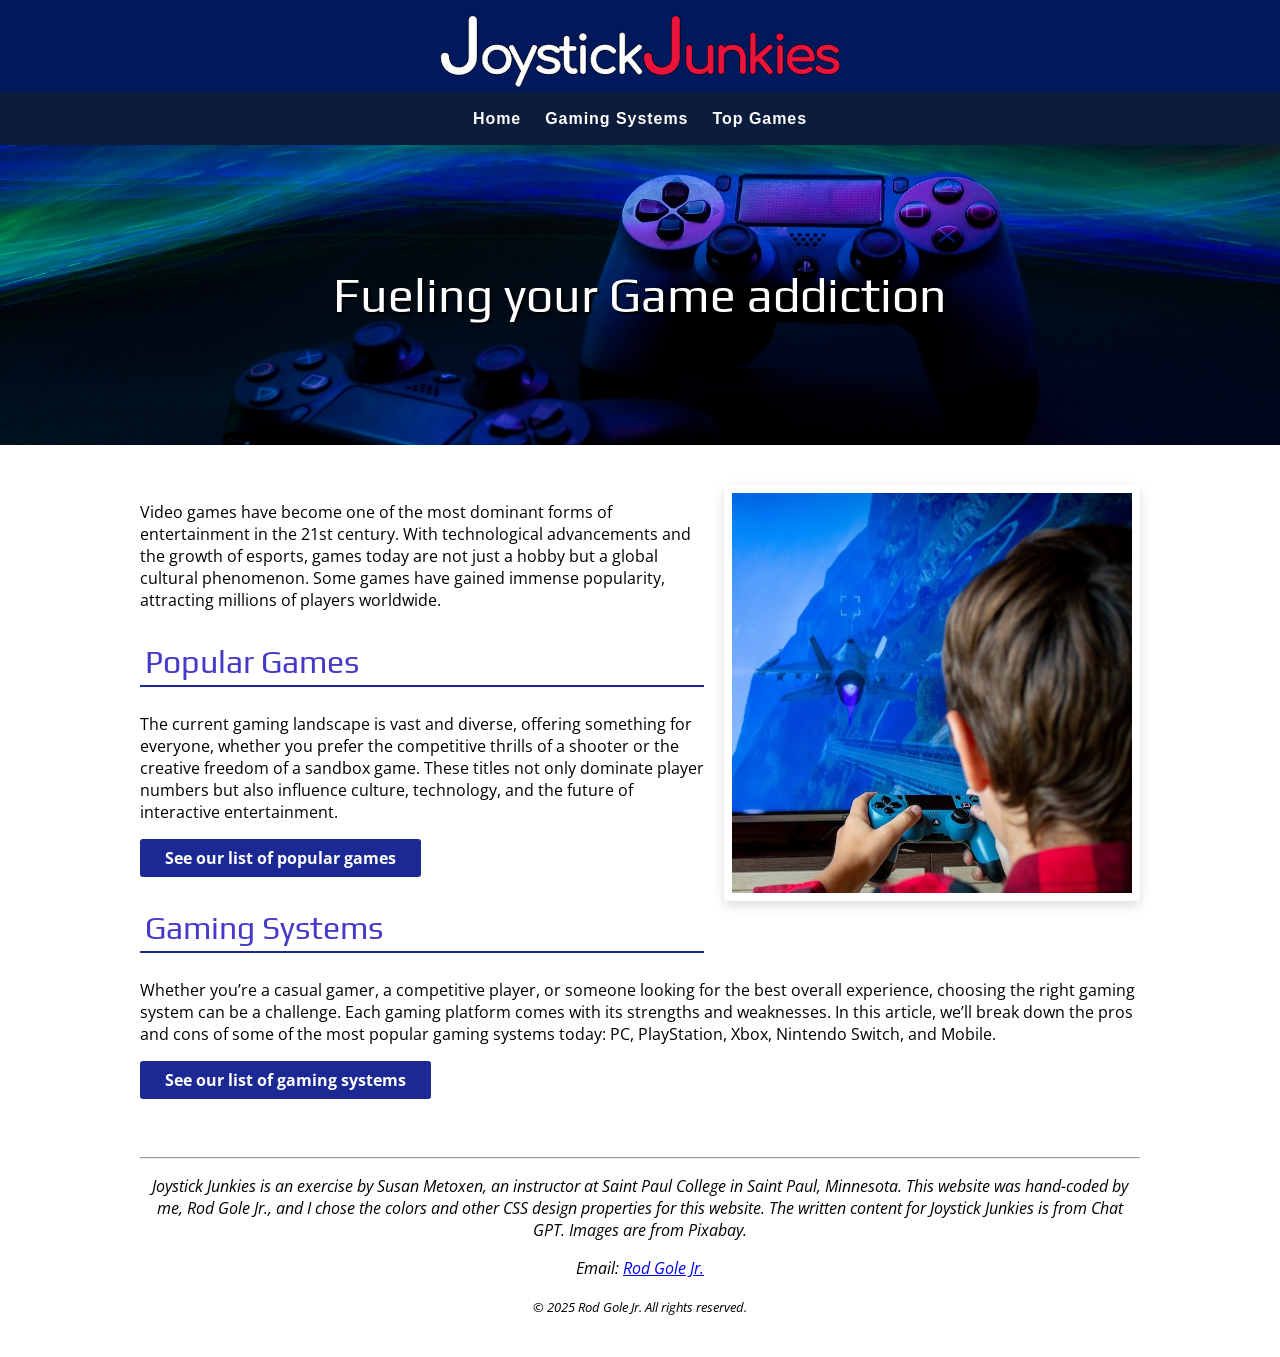
<file: joystick-junkies-starter-package 2/index.html>
<!DOCTYPE html>
<html lang="en">

<head>
    <meta charset="UTF-8">
    <meta name="viewport" content="width=device-width, initial-scale=1.0">
    <title>Game-list</title>
    <link rel="stylesheet" href="style.css">
    <link rel="stylesheet" type="image/x-icon" href="favicon.ico">
</head>

<body>

    <header>
        <a href="index.html">
            <img src="images/logo.png" alt="Joystick Junkies Logo" width="400" height="72" class="logo">
        </a>
    </header>

    <nav>
        <ul>
            <li><a href="index.html">Home</a></li>
            <li><a href="gaming-systems.html">Gaming Systems</a></li>
            <li><a href="game-list.html">Top Games</a></li>
        </ul>
    </nav>

    <div class="home-hero">
        <h1>Fueling your Game addiction</h1>
    </div>

    <main>
        <img src="images/gamer1.jpg" alt="Gamer playing video game" height="600px" width="600px" class="float-right">

        <p>Video games have become one of the most dominant forms of entertainment in the 21st century. With
            technological advancements and the growth of esports, games today are not just a hobby but a global cultural phenomenon.
            Some games have gained immense popularity, attracting millions of players worldwide.</p>

        <h2>Popular Games</h2>

        <p>The current gaming landscape is vast and diverse, offering something for everyone, whether you prefer the
            competitive thrills of a shooter or the creative freedom of a sandbox game. These titles not only dominate
            player numbers but also influence culture, technology, and the future of interactive entertainment.</p>

        <a href="game-list.html" class="button-design">See our list of popular games</a>

        <h2>Gaming Systems</h2>

        <p>Whether you’re a casual gamer, a competitive player, or someone looking for the best overall experience,
            choosing the right gaming system can be a challenge. Each gaming platform comes with its strengths and
            weaknesses. In this article, we’ll break down the pros and cons of some of the most popular gaming systems
            today: PC, PlayStation, Xbox, Nintendo Switch, and Mobile.</p>

        <a href="game-list.html" class="button-design">See our list of gaming systems</a>

    </main>

    <footer>
        <hr>
        <p>Joystick Junkies is an exercise by Susan Metoxen, an instructor at Saint Paul College in Saint Paul,
            Minnesota. This website was hand-coded by me, Rod Gole Jr., and I chose the colors and other CSS design
            properties for this website. The written content for Joystick Junkies is from Chat GPT. Images are from
            Pixabay.</p>

        <p>Email: <a href="#">Rod Gole Jr.</a></p>
        <small>&copy; 2025 Rod Gole Jr. All rights reserved.</small>
    </footer>
</body>

</html>
</file>
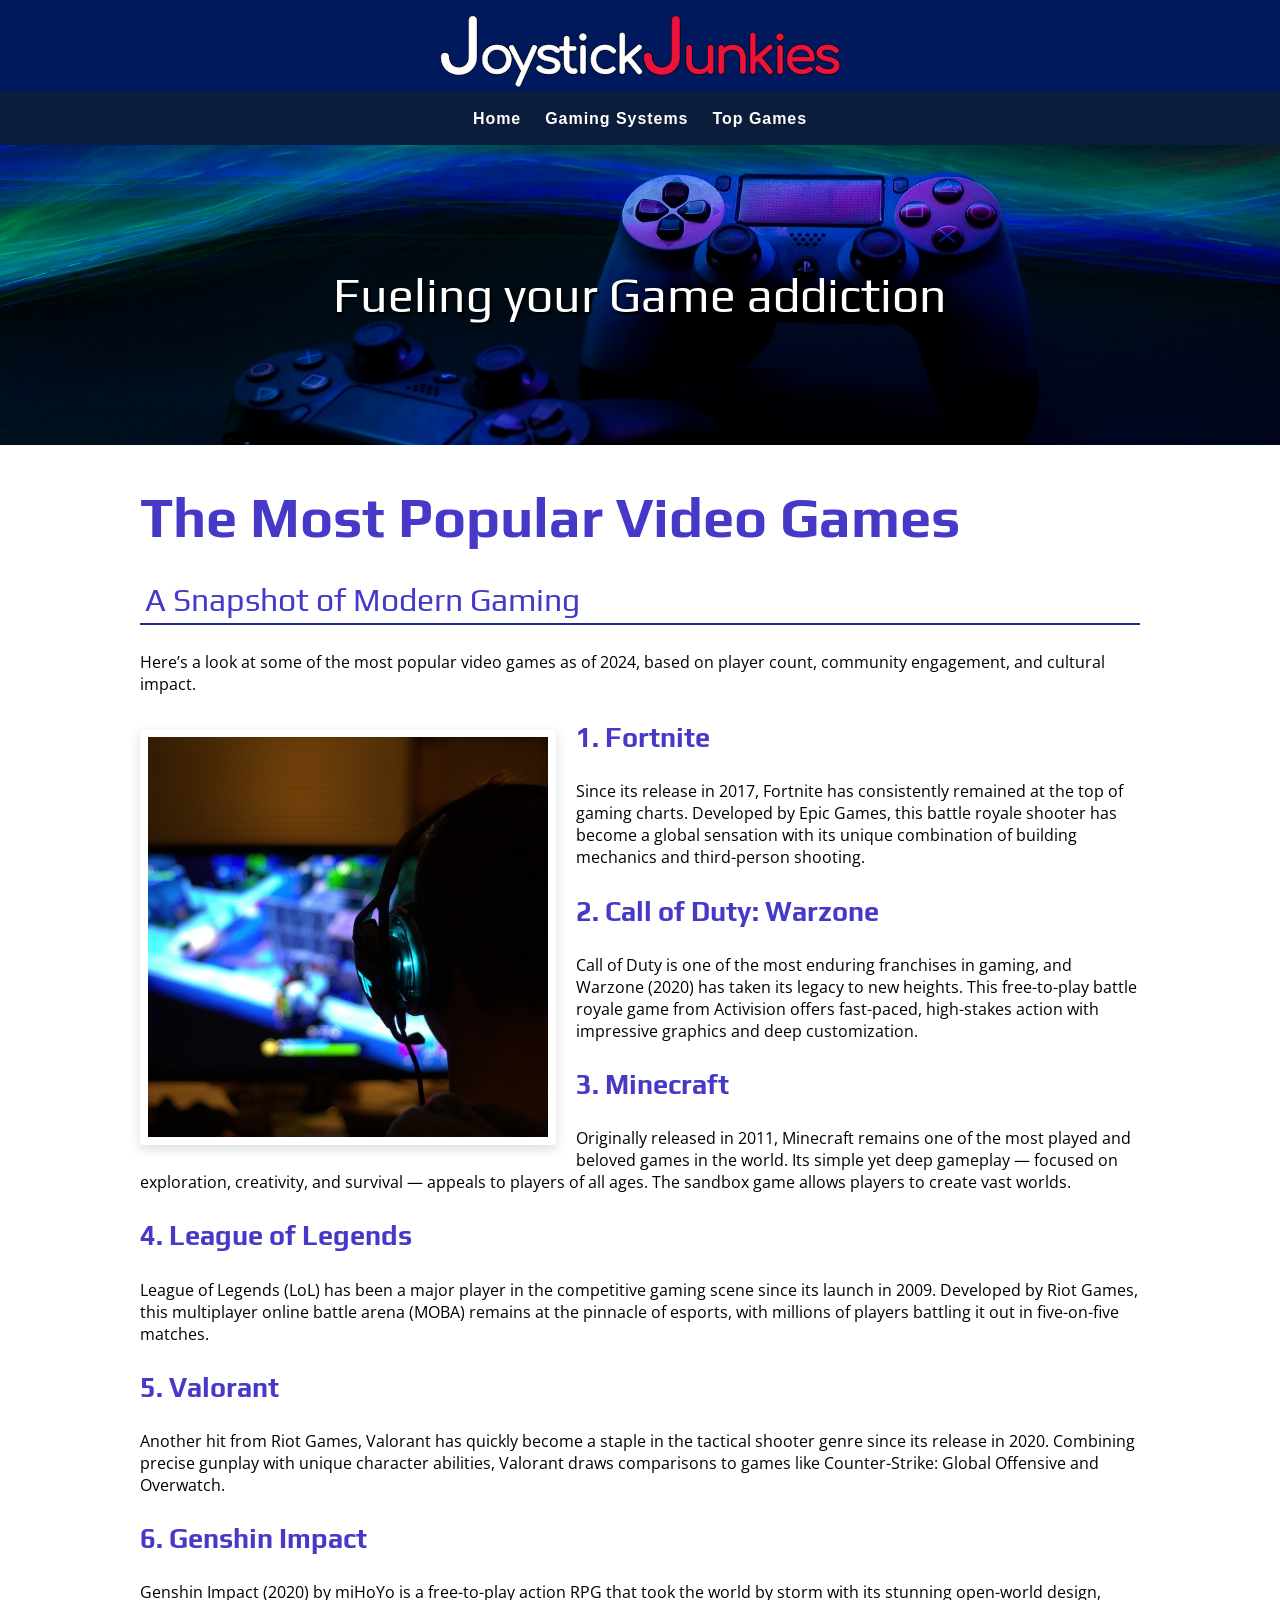
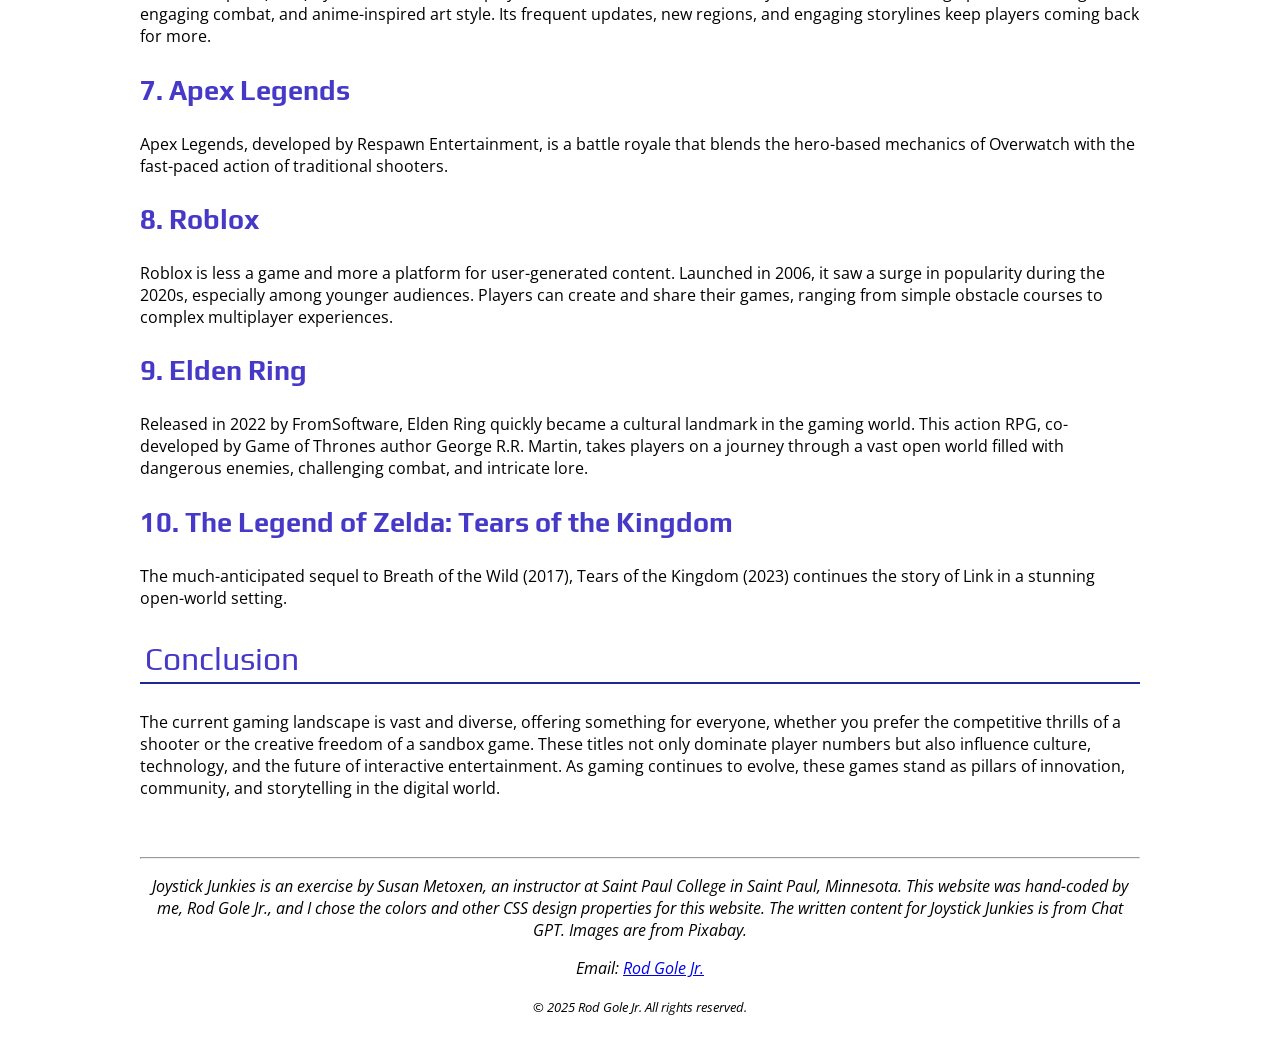
<file: joystick-junkies-starter-package 2/game-list.html>
<!DOCTYPE html>
<html lang="en">

<head>
    <meta charset="UTF-8">
    <meta name="viewport" content="width=device-width, initial-scale=1.0">
    <title>Game-list</title>
    <link rel="stylesheet" href="style.css">
    <link rel="stylesheet" type="image/x-icon" href="favicon.ico">
</head>

<body>

    <header>
        <a href="index.html">
            <img src="images/logo.png" alt="Joystick Junkies Logo" width="400" height="72" class="logo">
        </a>
    </header>

    <nav>
        <ul>
            <li><a href="index.html">Home</a></li>
            <li><a href="gaming-systems.html">Gaming Systems</a></li>
            <li><a href="game-list.html">Top Games</a></li>
        </ul>
    </nav>

    <div class="home-hero">
        <h1>Fueling your Game addiction</h1>
    </div>

    <main>

        <h1>The Most Popular Video Games</h1>


        <h2>A Snapshot of Modern Gaming</h2>

        <p>Here’s a look at some of the most popular video games as of 2024, based on player count, community
            engagement, and cultural impact.</p>
        
        <img src="images/gamer2.jpg" alt="View of the Game" height="600px" width="600px" class="float-left">

        <h3>1. Fortnite</h3>
        Since its release in 2017, Fortnite has consistently remained at the top of gaming charts. Developed by Epic
        Games, this battle royale shooter has become a global sensation with its unique combination of building
        mechanics and third-person shooting.

        <h3>2. Call of Duty: Warzone</h3>
        <p>Call of Duty is one of the most enduring franchises in gaming, and Warzone (2020) has taken its legacy to new
        heights. This free-to-play battle royale game from Activision offers fast-paced, high-stakes action with
        impressive graphics and deep customization.</p>

        <h3>3. Minecraft</h3>
        <p>Originally released in 2011, Minecraft remains one of the most played and beloved games in the world. Its simple
        yet deep gameplay — focused on exploration, creativity, and survival — appeals to players of all ages. The
        sandbox game allows players to create vast worlds.</p>

        <h3>4. League of Legends</h3>
        <p>League of Legends (LoL) has been a major player in the competitive gaming scene since its launch in 2009.
            Developed by Riot Games, this multiplayer online battle arena (MOBA) remains at the pinnacle of esports,
            with millions of players battling it out in five-on-five matches.</p>

        <h3>5. Valorant</h3>
        <p>Another hit from Riot Games, Valorant has quickly become a staple in the tactical shooter genre since its
            release in 2020. Combining precise gunplay with unique character abilities, Valorant draws comparisons to
            games like Counter-Strike: Global Offensive and Overwatch.</p>

        <h3>6. Genshin Impact</h3>
        <p>Genshin Impact (2020) by miHoYo is a free-to-play action RPG that took the world by storm with its stunning
            open-world design, engaging combat, and anime-inspired art style. Its frequent updates, new regions, and
            engaging storylines keep players coming back for more.</p>

        <h3>7. Apex Legends</h3>
        <p>Apex Legends, developed by Respawn Entertainment, is a battle royale that blends the hero-based mechanics of
            Overwatch with the fast-paced action of traditional shooters.</p>

        <h3>8. Roblox</h3>
        <p>Roblox is less a game and more a platform for user-generated content. Launched in 2006, it saw a surge in
            popularity during the 2020s, especially among younger audiences. Players can create and share their games,
            ranging from simple obstacle courses to complex multiplayer experiences.</p>

        <h3>9. Elden Ring</h3>
        <p>Released in 2022 by FromSoftware, Elden Ring quickly became a cultural landmark in the gaming world. This
            action RPG, co-developed by Game of Thrones author George R.R. Martin, takes players on a journey through a vast
            open world filled with dangerous enemies, challenging combat, and intricate lore.</p>

        <h3>10. The Legend of Zelda: Tears of the Kingdom</h3>
        <p>The much-anticipated sequel to Breath of the Wild (2017), Tears of the Kingdom (2023) continues the story of
            Link in a stunning open-world setting.</p>

        <h2>Conclusion</h2>
        The current gaming landscape is vast and diverse, offering something for everyone, whether you prefer the
        competitive thrills of a shooter or the creative freedom of a sandbox game. These titles not only dominate
        player numbers but also influence culture, technology, and the future of interactive entertainment. As gaming
        continues to evolve, these games stand as pillars of innovation, community, and storytelling in the digital
        world.

    </main>

    <footer>
        <hr>
        <p>Joystick Junkies is an exercise by Susan Metoxen, an instructor at Saint Paul College in Saint Paul,
            Minnesota. This website was hand-coded by me, Rod Gole Jr., and I chose the colors and other CSS design
            properties for this website. The written content for Joystick Junkies is from Chat GPT. Images are from
            Pixabay.</p>

        <p>Email: <a href="#">Rod Gole Jr.</a></p>
        <small>&copy; 2025 Rod Gole Jr. All rights reserved.</small>
    </footer>
</body>

</html>
</file>
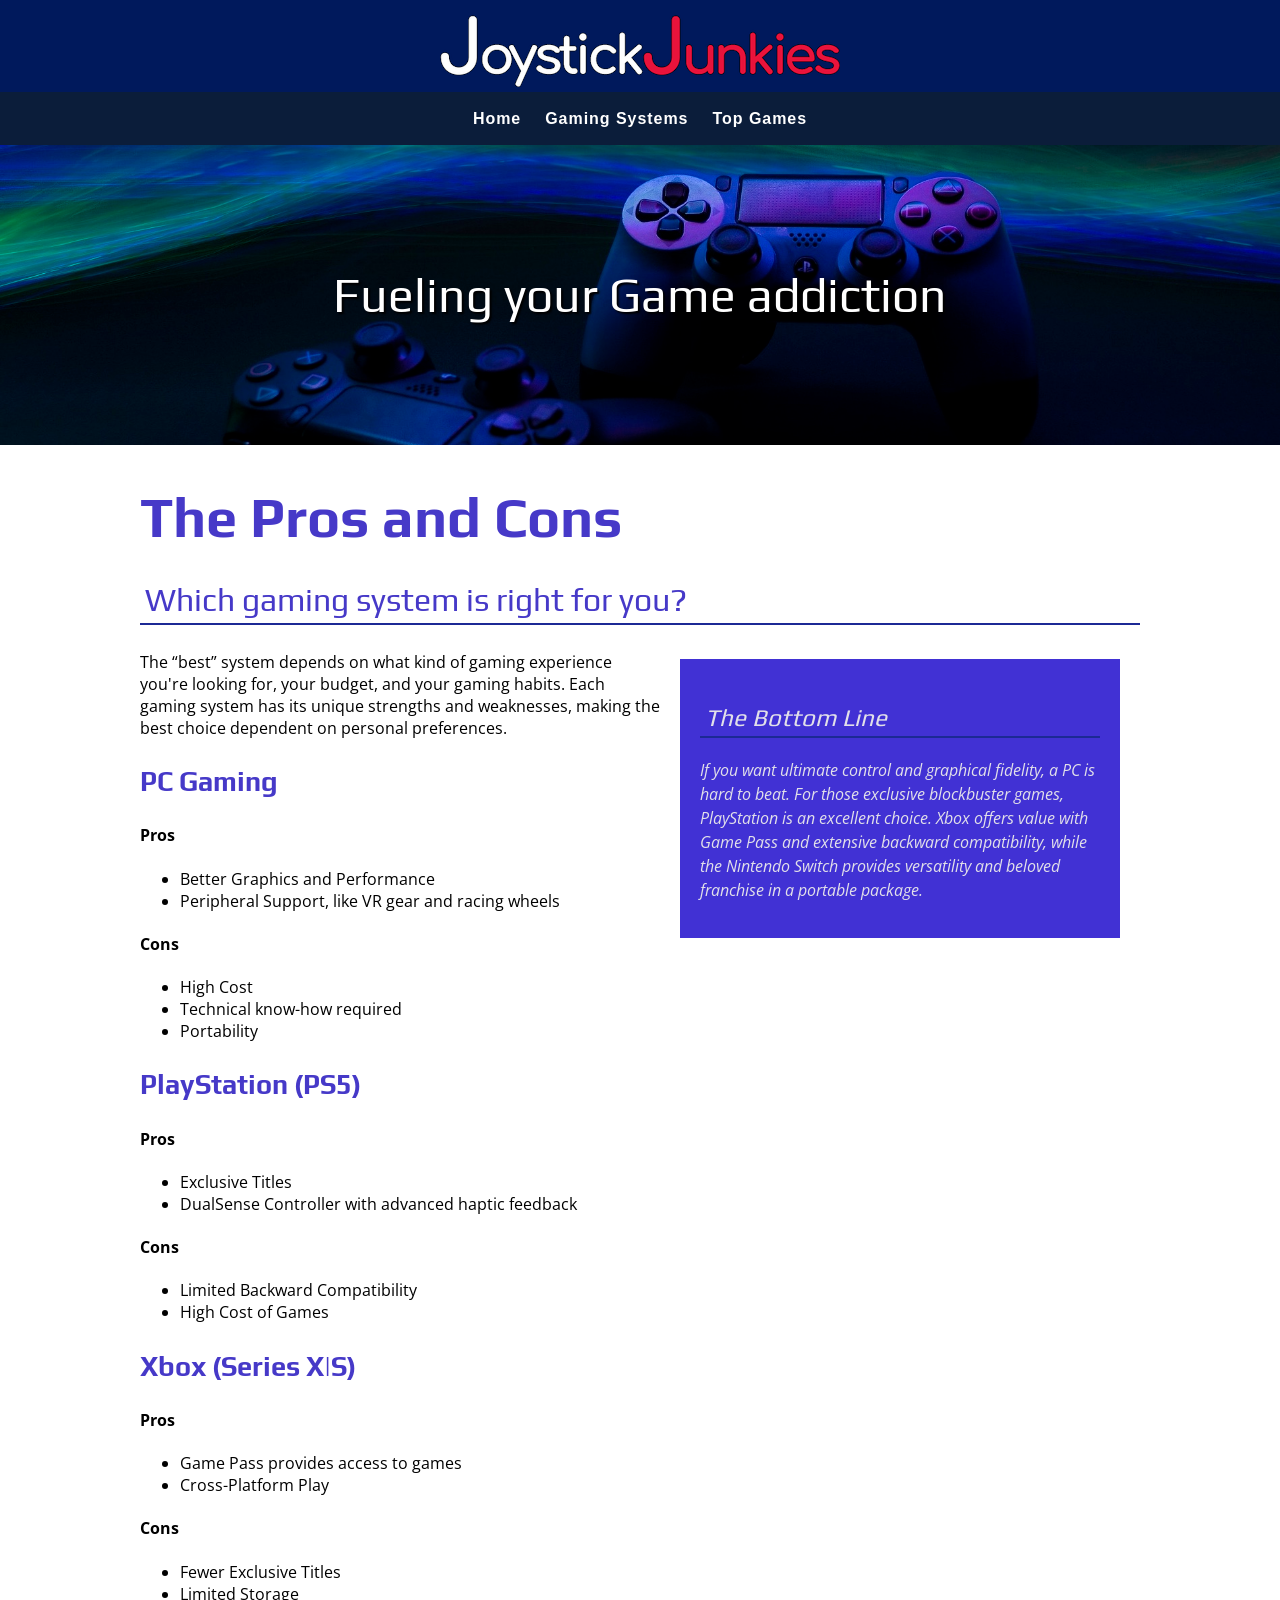
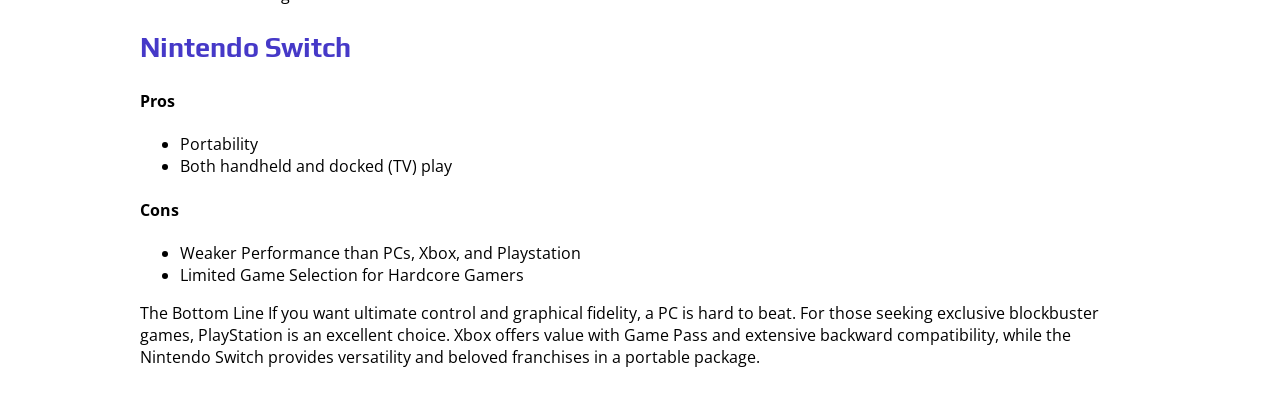
<file: joystick-junkies-starter-package 2/gaming-systems.html>
<!DOCTYPE html>
<html lang="en">

<head>
    <meta charset="UTF-8">
    <meta name="viewport" content="width=device-width, initial-scale=1.0">
    <title>Game-list</title>
    <link rel="stylesheet" href="style.css">
    <link rel="stylesheet" type="image/x-icon" href="favicon.ico">
</head>

<body>

    <header>
        <a href="index.html">
         <img src="images/logo.png" alt="Joystick Junkies Logo" width="400" height="72" class="logo">
        </a>
    </header>

    <nav>
        <ul>
            <li><a href="index.html">Home</a></li>
            <li><a href="gaming-systems.html">Gaming Systems</a></li>
            <li><a href="game-list.html">Top Games</a></li>
        </ul>
    </nav> 

     <div class="home-hero">
        <h1>Fueling your Game addiction</h1>
    </div>

    <main>
        <h1>The Pros and Cons</h1>
        <h2>Which gaming system is right for you?</h2>

        <div class="text-box">
            <h2 class="h2Text">The Bottom Line</h2>
            <p>
                If you want ultimate control and graphical fidelity, a PC is hard to beat. For those exclusive blockbuster games, PlayStation is an excellent choice. Xbox offers value with Game Pass and extensive backward compatibility, while the Nintendo Switch provides versatility and beloved franchise in a portable package.
            </p>
        </div>

        <p>The “best” system depends on what kind of gaming experience you're looking for, your budget, and your gaming
            habits. Each gaming system has its unique strengths and weaknesses, making the best choice dependent on
            personal
            preferences.</p>

        <h3>PC Gaming</h3>

        <h4>Pros</h4>

        <ul>
            <li>Better Graphics and Performance</li>
            <li> Peripheral Support, like VR gear and racing wheels</li>
        </ul>

        <h4>Cons</h4>
        <ul>
            <li>High Cost</li>
            <li>Technical know-how required</li>
            <li>Portability</li>
        </ul>

        <h3>PlayStation (PS5)</h3>

        <h4>Pros</h4>
        <ul>
            <li>Exclusive Titles</li>
            <li>DualSense Controller with advanced haptic feedback</li>
        </ul>

        <h4>Cons</h4>
        <ul>
            <li>Limited Backward Compatibility</li>
            <li>High Cost of Games</li>
        </ul>

        <h3>Xbox (Series X|S)</h3>
        <h4>Pros</h4>
        <ul>
            <li>Game Pass provides access to games</li>
            <li>Cross-Platform Play</li>
        </ul>

        <h4>Cons</h4>
        <ul>
            <li>Fewer Exclusive Titles</li>
            <li>Limited Storage</li>
        </ul>

        <h3>Nintendo Switch</h3>
        <h4>Pros</h4>
        <ul>
            <li>Portability</li>
            <li>Both handheld and docked (TV) play</li>
        </ul>

        <h4>Cons</h4>
        <ul>
            <li>Weaker Performance than PCs, Xbox, and Playstation</li>
            <li>Limited Game Selection for Hardcore Gamers</li>
        </ul>

        The Bottom Line
        If you want ultimate control and graphical fidelity, a PC is hard to beat. For those seeking exclusive
        blockbuster games, PlayStation is an excellent choice. Xbox offers value with Game Pass and extensive backward
        compatibility, while the Nintendo Switch provides versatility and beloved franchises in a portable package.
    </main>
</body>

</html>
</file>
<file: joystick-junkies-starter-package 2/style.css>
@import url('https://fonts.googleapis.com/css2?family=Open+Sans:ital,wght@0,300..800;1,300..800&family=Play:wght@400;700&display=swap');

body {
    background-color: #ffffff;
    font-family: "Open Sans", sans-serif;
    margin: 0;
}

h1,
h2,
h3 {
    font-family: "Play", sans-serif;
}

header {
    background-color: #00195C;
    color: #ffffff;
    text-align: center;
}

header h1 {
    line-height: 200%;
    margin: 0;
    color: white;
}

nav {
    font-weight: bold;
    background-color: #ecececec;
    text-align: center;
    line-height: 200%;
}

h1,
h2,
h3 {
    font-family: "Play", sans-serif;
    color: #4639c8;
}

main {
    max-width: 1000px;
    margin: 30px auto;
    padding: 10px;
}

footer {
    max-width: 1000px;
    margin: 30px auto;
    padding: 10px;
    font-style: italic;
    text-align: center;
}

.logo {
    max-width: 100%;
    height: auto;
    padding-top: 15px;
}

nav a {
    text-decoration: none;
}

.home-hero {
    background-image: url(images/hero-image.jpg);
    height: 300px;
    background-size: cover;
    background-position: top center;
    display: flex;
    justify-content: center;
    align-items: center;
}

.home-hero h1 {
    color: white;
    text-shadow: 2px 2px 2px black;
    font-size: 3em;
    font-weight: normal;
    margin: 0;
}

h1 {
    font-size: 3.5em;
    margin: 0;
}

h2 {
    border-bottom: 2px solid #1c2995;
    display: flex;
    padding: 5px;
    font-size: 2em;
    font-weight: 100;
}

h3 {
    font-size: 1.7em;
}

.logo {
    max-width: 100%;
    height: auto;
    padding-top: 15px;
}

.log:hover {
    opacity: 0.8;
}

nav {
    background-color: #0b1d3a;
    width: 100%;
}

nav ul {
    list-style: none;
    margin: 0;
    padding: 10px;
}

nav li {
    display: inline;
    padding: 10px;
}

nav a,
nav a:link,
nav a:visited {
    color: #ffffff;
    text-decoration: none;
    font-weight: bold;
    font-family: sans-serif;
    font-size: 16px;
    letter-spacing: 0.06em;
}

nav a:hover,
nav a:active {
    color: #b6dcff;
}

.float-right {
    float: right;
    max-width: 40%;
    height: auto;
    border: 8px solid #ffffff;
    border-radius: 4px;
    box-shadow: 0 4px 12px rgba(0, 0, 0, 0.15);
    margin-left: 20px;
    margin-bottom: 15px;
}

.float-left {
    float: left;
    max-width: 40%;
    height: auto;
    border: 8px solid #ffffff;
    border-radius: 4px;
    box-shadow: 0 4px 12px rgba(0, 0, 0, 0.15);
    margin-right: 20px;
    margin-top: 18px;
    margin-bottom: 15px;
}

.text-box {
    float: right;
    max-width: 40%;
    margin: 8px 20px;
    background-color: #4131d4;
    border-radius: 2;
    padding: 2%;
    font-style: italic;
}

.text-box .h2Text {
    color: #e2e0e9;
    font-size: 1.5em;
}

.text-box p {
    color: #e2e0e9;
    line-height: 1.5;
}

a.button-design{
    color: white;
    background-color: #1a2b4c;
    border-radius: 3px;
    text-decoration: none;
    padding: 8px 25px;
    font-weight: bold;
    display: inline-block;
}

a.button-design:link{
    background-color: #1c2995;
}

a.button-design:hover{
    background-color: #e8133b;
}

@media only screen and (max-width: 1024px){
    h1{
        font-size: 2.5em;
    }

    h2{
        font-size: 1.5em;
    }

    h3{
        font-size: 1.3em;
    }

    main,footer{
        width: 90%;
    }
}

@media only screen and (max-width: 768px){
    h1{
        font-size: 2em;
    }

    .home-hero{
        height: 125px;
    }

    .home-hero h1{
        height: 125px;
        font-size: 1.5em;
        padding-top: 45px;
    }

    .float-right, .float-left{
        display: none;
    }

    .text-box{
        float: none;
        max-width: 100%;
        display: block;
    }

    nav ul{
        padding: 0;
        margin: 0;
    }

    nav li{
        display: block;
        padding: 0.5em 0;
        border: 1px solid gray;
    }
}
</file>
